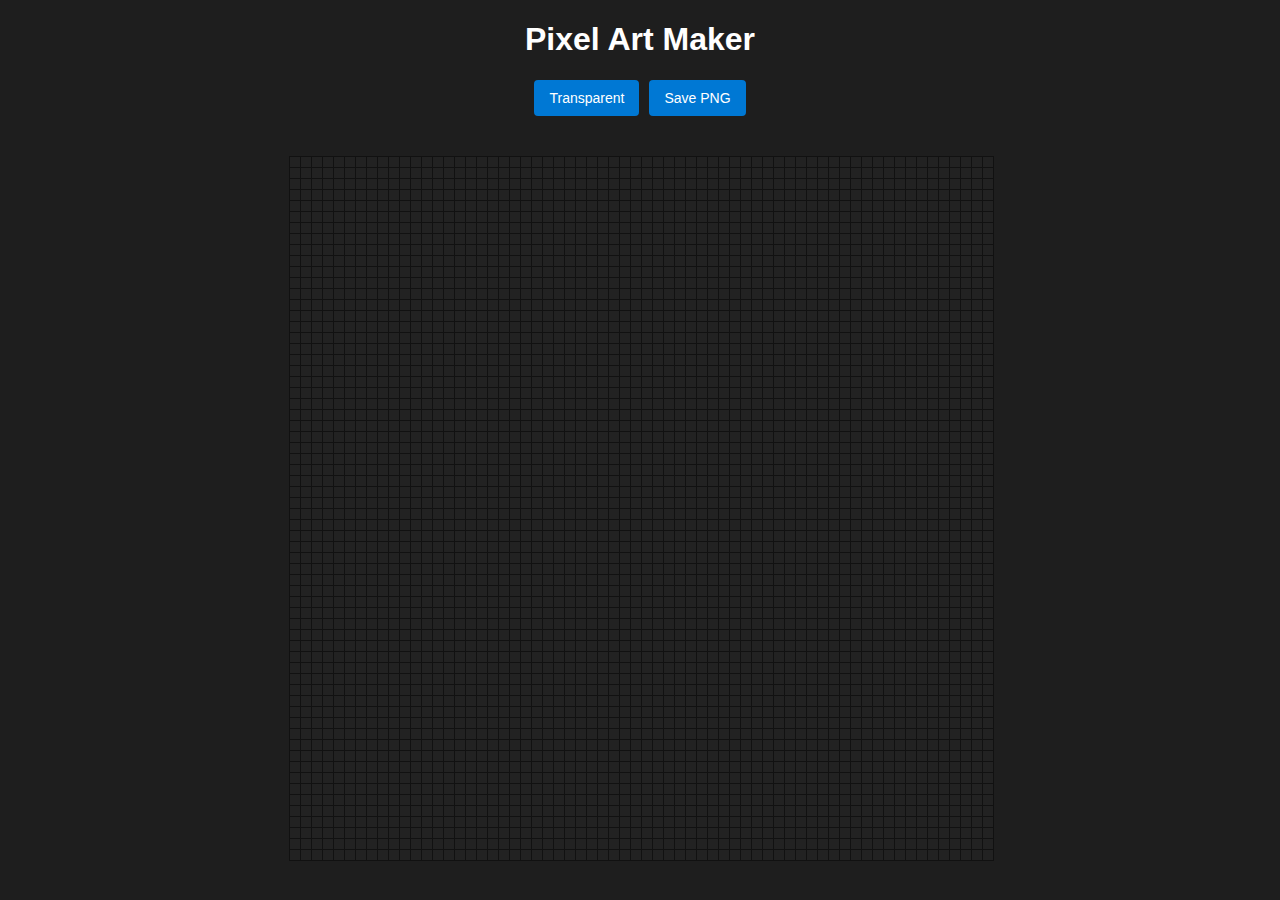
<file: index.html>
<!DOCTYPE html>
<html lang="en">
<head>
  <meta charset="UTF-8" />
  <title>Pixel Art Maker</title>
  <style>
    body {
      margin: 0;
      font-family: sans-serif;
      display: flex;
      flex-direction: column;
      align-items: center;
      background: #1e1e1e;
      color: white;
    }

    #grid {
      display: grid;
      grid-template-columns: repeat(64, 10px);
      grid-template-rows: repeat(64, 10px);
      gap: 1px;
      margin: 20px auto;
      background: #333;
    }

    .cell {
      width: 10px;
      height: 10px;
      background: #222;
      border: 1px solid #111;
      transition: background 0.2s;
    }

    .cell:hover {
      background: #555;
      cursor: pointer;
    }

    #controls {
      display: flex;
      align-items: center;
      gap: 10px;
      margin-bottom: 20px;
    }

    #colorPicker {
      display: none;
    }

    button {
      padding: 10px 15px;
      font-size: 14px;
      cursor: pointer;
      background: #0078d4;
      color: white;
      border: none;
      border-radius: 4px;
    }

    canvas {
      display: none;
    }
  </style>
</head>
<body>
  <h1>Pixel Art Maker</h1>
  <div id="controls">
    <input type="color" id="colorPicker" value="#ff0000">
    <button id="transparentBtn">Transparent</button>
    <button id="saveBtn">Save PNG</button>
  </div>
  <div id="grid"></div>
  <canvas id="canvas" width="640" height="640"></canvas>

  <script>
    const grid = document.getElementById('grid');
    const colorPicker = document.getElementById('colorPicker');
    const transparentBtn = document.getElementById('transparentBtn');
    const saveBtn = document.getElementById('saveBtn');
    const canvas = document.getElementById('canvas');
    const ctx = canvas.getContext('2d');
    const cells = [];

    // Create grid
    for (let i = 0; i < 64 * 64; i++) {
      const cell = document.createElement('div');
      cell.className = 'cell';
      grid.appendChild(cell);
      cells.push(cell);

      cell.addEventListener('click', () => {
        colorPicker.style.display = 'inline-block';
        colorPicker.oninput = () => {
          cell.style.background = colorPicker.value;
          colorPicker.style.display = 'none';
        };
      });
    }

    // Transparent button
    transparentBtn.onclick = () => {
      cells.forEach(cell => {
        if (cell.style.background === 'rgba(0, 0, 0, 0)') return;
        cell.style.background = 'rgba(0, 0, 0, 0)';
      });
    };

    // Save as PNG
    saveBtn.onclick = () => {
      cells.forEach((cell, i) => {
        const col = i % 64;
        const row = Math.floor(i / 64);
        const bg = window.getComputedStyle(cell).backgroundColor;
        ctx.fillStyle = bg.includes('rgba(0, 0, 0, 0)') ? 'rgba(0,0,0,0)' : bg;
        ctx.fillRect(col * 10, row * 10, 10, 10);
      });
      const link = document.createElement('a');
      link.download = 'pixel_art.png';
      link.href = canvas.toDataURL();
      link.click();
    };
  </script>
</body>
</html>
</file>
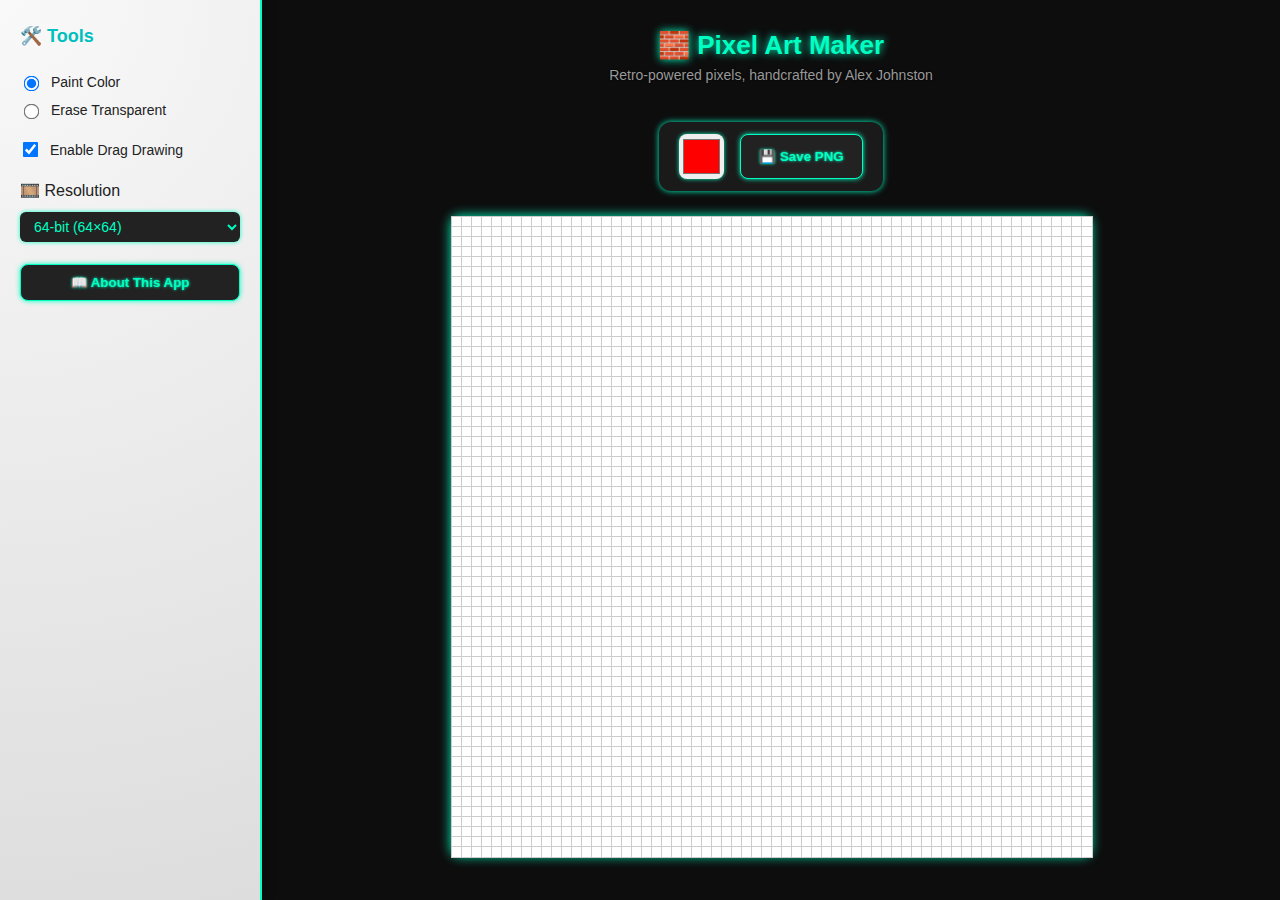
<file: Pixel_App_Final/index.html>
<!DOCTYPE html>
<html lang="en">
<head>
  <meta charset="UTF-8" />
  <title>Pixel Art Maker v1.2 — Alex Johnston</title>
  <link rel="stylesheet" href="style.css" />
</head>
<body>
  <div id="layout">
    <aside id="sidebar">
      <h2>🛠️ Tools</h2>

      <div class="tool-section">
        <label class="toggle">
          <input type="radio" name="mode" value="color" checked />
          <span class="tag">Paint Color</span>
        </label>
        <label class="toggle">
          <input type="radio" name="mode" value="transparent" />
          <span class="tag">Erase Transparent</span>
        </label>
      </div>

      <div class="tool-section">
        <label class="toggle">
          <input type="checkbox" id="dragToggle" checked />
          <span class="tag">Enable Drag Drawing</span>
        </label>
      </div>

      <div class="tool-section">
        <label for="resolution">🎞️ Resolution</label>
        <select id="resolution">
          <option value="16">8-bit (16×16)</option>
          <option value="32">24-bit (32×32)</option>
          <option value="64" selected>64-bit (64×64)</option>
          <option value="128">128-bit (128×128)</option>
        </select>
      </div>

      <div class="tool-section">
        <button onclick="location.href='about.html'" id="aboutBtn">📖 About This App</button>
      </div>
    </aside>

    <main>
      <header>
        <h1>🧱 Pixel Art Maker</h1>
        <p class="subheading">Retro-powered pixels, handcrafted by Alex Johnston</p>
      </header>

      <section id="controls">
        <input type="color" id="colorPicker" value="#ff0000" />
        <button id="saveBtn">💾 Save PNG</button>
      </section>

      <div id="grid"></div>
      <canvas id="canvas" width="640" height="640"></canvas>

      <footer>
        <div class="dev-info">
          <strong>Version 1.2</strong> — Built by <strong>Alex Johnston</strong><br />
          <a href="https://github.com/ajohnston49" target="_blank">GitHub: ajohnston49</a><br />
          <span>Modular coder | Pixel engineer | Fast thinker</span>
        </div>
      </footer>
    </main>
  </div>

  <script>
    const grid = document.getElementById('grid');
    const resolution = document.getElementById('resolution');
    const colorPicker = document.getElementById('colorPicker');
    const saveBtn = document.getElementById('saveBtn');
    const canvas = document.getElementById('canvas');
    const ctx = canvas.getContext('2d');
    const dragToggle = document.getElementById('dragToggle');

    let cells = [];
    let currentColor = colorPicker.value;
    let paintMode = 'color';
    let gridSize = parseInt(resolution.value);
    const canvasSize = 640;
    let isMouseDown = false;
    let dragEnabled = dragToggle.checked;

    dragToggle.addEventListener('change', (e) => {
      dragEnabled = e.target.checked;
    });

    document.body.addEventListener('mousedown', () => isMouseDown = true);
    document.body.addEventListener('mouseup', () => isMouseDown = false);

    function clearGrid() {
      grid.innerHTML = '';
      cells = [];
    }

    function createGrid(size) {
      clearGrid();
      gridSize = size;
      const cellSize = canvasSize / size;

      grid.style.width = `${canvasSize}px`;
      grid.style.height = `${canvasSize}px`;
      grid.style.gridTemplateColumns = `repeat(${size}, ${cellSize}px)`;
      grid.style.gridTemplateRows = `repeat(${size}, ${cellSize}px)`;

      canvas.width = canvasSize;
      canvas.height = canvasSize;

      for (let i = 0; i < size * size; i++) {
        const cell = document.createElement('div');
        cell.className = 'cell';
        cell.style.width = `${cellSize}px`;
        cell.style.height = `${cellSize}px`;
        grid.appendChild(cell);
        cells.push(cell);

        cell.addEventListener('mousedown', () => applyPaint(cell));
        cell.addEventListener('mouseenter', () => {
          if (isMouseDown && dragEnabled) applyPaint(cell);
        });
      }
    }

    function applyPaint(cell) {
      cell.style.background = (paintMode === 'color') ? currentColor : 'rgba(0,0,0,0)';
    }

    colorPicker.addEventListener('input', () => {
      currentColor = colorPicker.value;
    });

    resolution.addEventListener('change', () => {
      const newSize = parseInt(resolution.value);
      createGrid(newSize);
    });

    document.querySelectorAll('input[name="mode"]').forEach(radio => {
      radio.addEventListener('change', () => {
        paintMode = radio.value;
      });
    });

    saveBtn.onclick = () => {
      cells.forEach((cell, i) => {
        const col = i % gridSize;
        const row = Math.floor(i / gridSize);
        const bg = window.getComputedStyle(cell).backgroundColor;
        ctx.fillStyle = bg.includes('rgba(0, 0, 0, 0)') ? 'rgba(0,0,0,0)' : bg;
        ctx.fillRect(col * 10, row * 10, 10, 10);
      });
      const link = document.createElement('a');
      link.download = `pixel_art_${gridSize}x${gridSize}.png`;
      link.href = canvas.toDataURL();
      link.click();
    };

    createGrid(gridSize);
  </script>
</body>
</html>
</file>
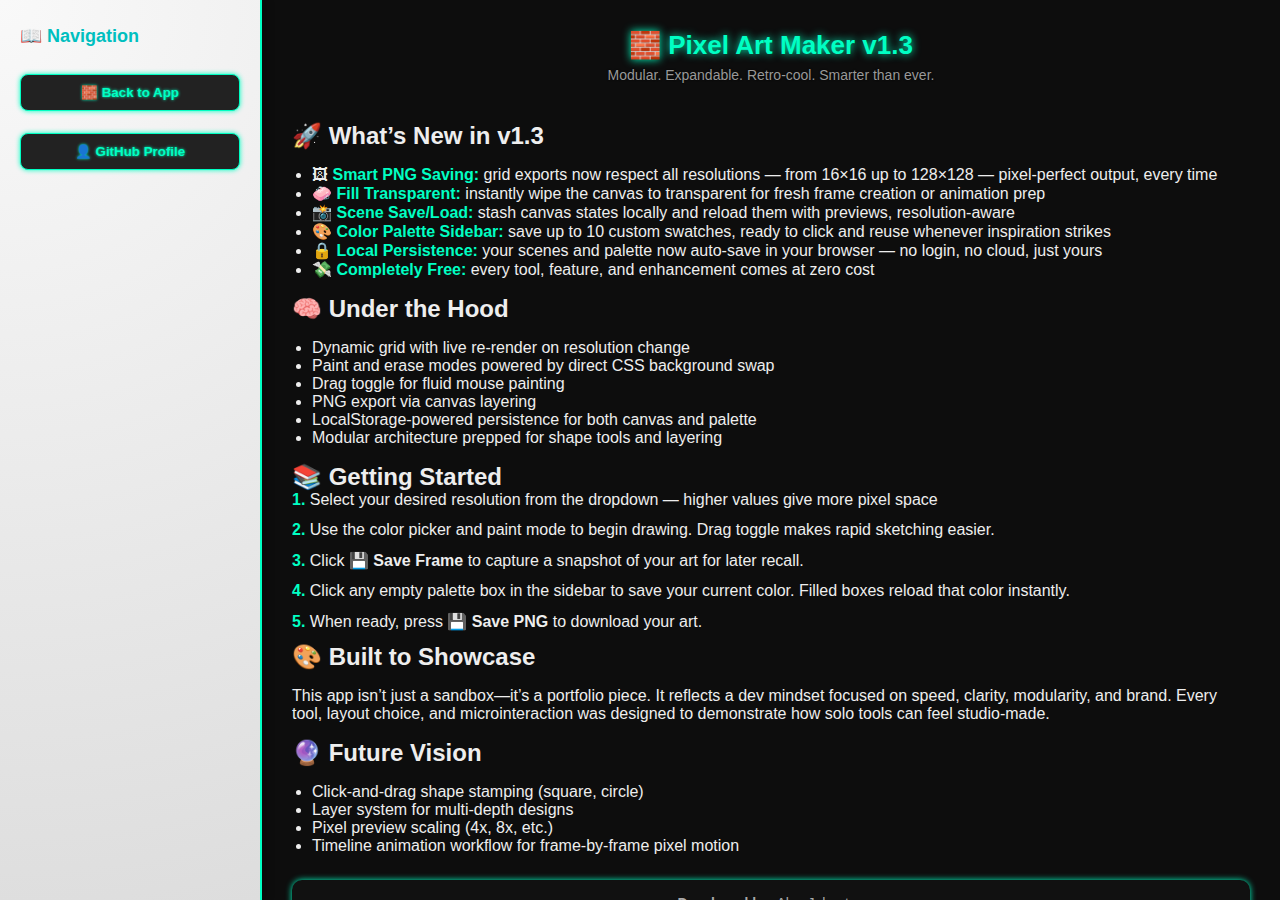
<file: about.html>
<!DOCTYPE html>
<html lang="en">
<head>
  <meta charset="UTF-8">
  <title>About Pixel Art Maker</title>
  <link rel="stylesheet" href="style.css">
  <style>
    .about ul {
      padding-left: 20px;
    }

    .tutorial-step {
      margin-bottom: 12px;
    }

    .highlight {
      color: #00ffc3;
      font-weight: bold;
    }
  </style>
</head>
<body>
  <div id="layout">
    <aside id="sidebar">
      <h2>📖 Navigation</h2>
      <div class="tool-section">
        <button onclick="location.href='index.html'">🧱 Back to App</button>
      </div>
      <div class="tool-section">
        <button onclick="location.href='https://github.com/ajohnston49'" target="_blank">👤 GitHub Profile</button>
      </div>
    </aside>

    <main>
      <header>
        <h1>🧱 Pixel Art Maker v1.3</h1>
        <p class="subheading">Modular. Expandable. Retro-cool. Smarter than ever.</p>
      </header>

      <section class="about">
        <h2>🚀 What’s New in v1.3</h2>
        <ul>
          <li>🖼 <span class="highlight">Smart PNG Saving:</span> grid exports now respect all resolutions — from 16×16 up to 128×128 — pixel-perfect output, every time</li>
          <li>🧼 <span class="highlight">Fill Transparent:</span> instantly wipe the canvas to transparent for fresh frame creation or animation prep</li>
          <li>📸 <span class="highlight">Scene Save/Load:</span> stash canvas states locally and reload them with previews, resolution-aware</li>
          <li>🎨 <span class="highlight">Color Palette Sidebar:</span> save up to 10 custom swatches, ready to click and reuse whenever inspiration strikes</li>
          <li>🔒 <span class="highlight">Local Persistence:</span> your scenes and palette now auto-save in your browser — no login, no cloud, just yours</li>
          <li>💸 <span class="highlight">Completely Free:</span> every tool, feature, and enhancement comes at zero cost</li>
        </ul>

        <h2>🧠 Under the Hood</h2>
        <ul>
          <li>Dynamic grid with live re-render on resolution change</li>
          <li>Paint and erase modes powered by direct CSS background swap</li>
          <li>Drag toggle for fluid mouse painting</li>
          <li>PNG export via canvas layering</li>
          <li>LocalStorage-powered persistence for both canvas and palette</li>
          <li>Modular architecture prepped for shape tools and layering</li>
        </ul>

        <h2>📚 Getting Started</h2>
        <div class="tutorial-step">
          <span class="highlight">1.</span> Select your desired resolution from the dropdown — higher values give more pixel space
        </div>
        <div class="tutorial-step">
          <span class="highlight">2.</span> Use the color picker and paint mode to begin drawing. Drag toggle makes rapid sketching easier.
        </div>
        <div class="tutorial-step">
          <span class="highlight">3.</span> Click <strong>💾 Save Frame</strong> to capture a snapshot of your art for later recall.
        </div>
        <div class="tutorial-step">
          <span class="highlight">4.</span> Click any empty palette box in the sidebar to save your current color. Filled boxes reload that color instantly.
        </div>
        <div class="tutorial-step">
          <span class="highlight">5.</span> When ready, press <strong>💾 Save PNG</strong> to download your art.
        </div>

        <h2>🎨 Built to Showcase</h2>
        <p>
          This app isn’t just a sandbox—it’s a portfolio piece. It reflects a dev mindset focused on speed, clarity, modularity, and brand. Every tool, layout choice, and microinteraction was designed to demonstrate how solo tools can feel studio-made.
        </p>

        <h2>🔮 Future Vision</h2>
        <ul>
          <li>Click-and-drag shape stamping (square, circle)</li>
          <li>Layer system for multi-depth designs</li>
          <li>Pixel preview scaling (4x, 8x, etc.)</li>
          <li>Timeline animation workflow for frame-by-frame pixel motion</li>
        </ul>

        <footer>
          <div class="dev-info">
            <strong>Developed by:</strong> Alex Johnston<br/>
            <a href="https://github.com/ajohnston49" target="_blank">GitHub: ajohnston49</a><br/>
            <span>Modular coder | Pixel engineer | Fast thinker</span>
          </div>
        </footer>
      </section>
    </main>
  </div>
</body>
</html>
</file>
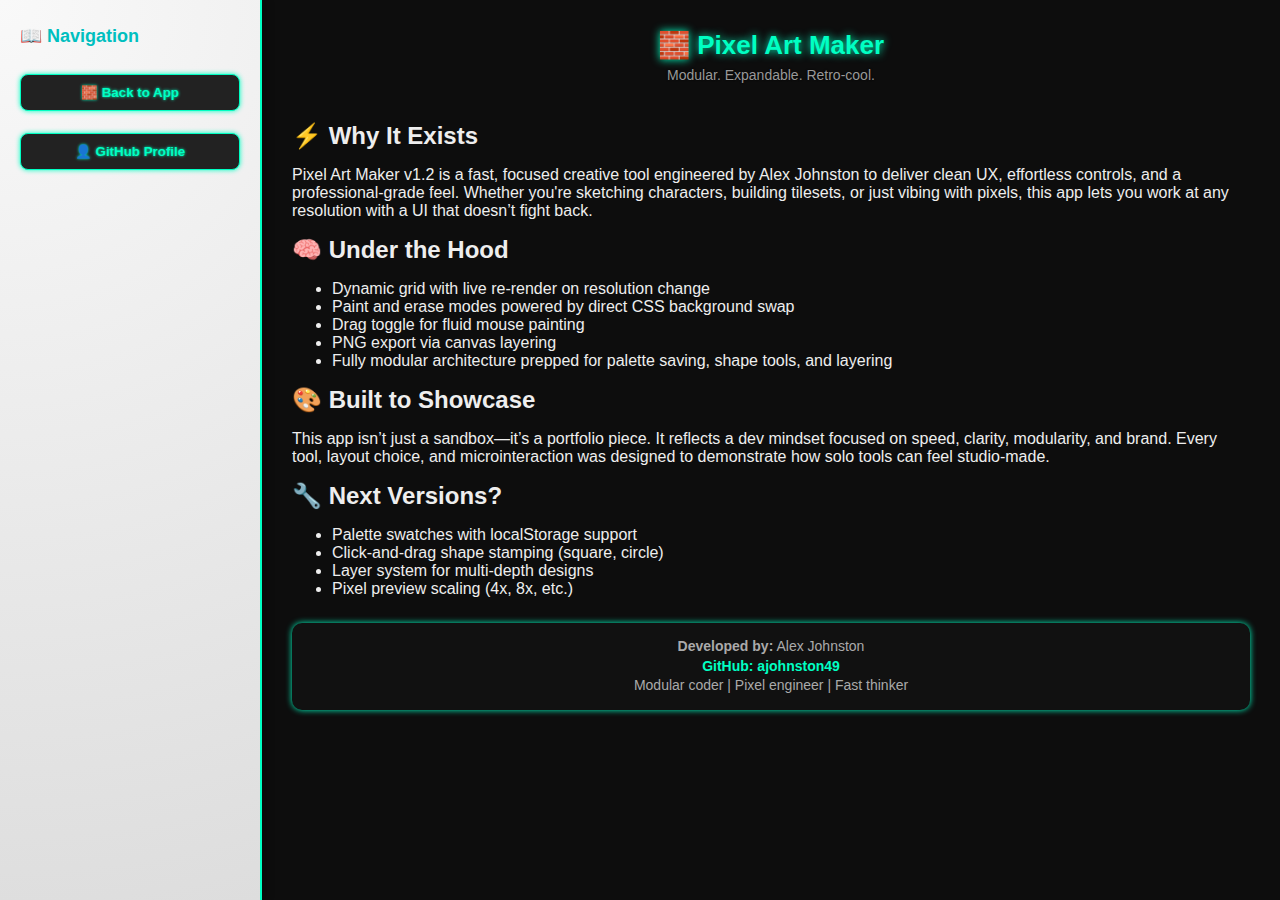
<file: Pixel_App_Final/about.html>
<!DOCTYPE html>
<html lang="en">
<head>
  <meta charset="UTF-8">
  <title>About Pixel Art Maker</title>
  <link rel="stylesheet" href="style.css">
</head>
<body>
  <div id="layout">
    <aside id="sidebar">
      <h2>📖 Navigation</h2>
      <div class="tool-section">
        <button onclick="location.href='index.html'">🧱 Back to App</button>
      </div>
      <div class="tool-section">
        <button onclick="location.href='https://github.com/ajohnston49'" target="_blank">👤 GitHub Profile</button>
      </div>
    </aside>

    <main>
      <header>
        <h1>🧱 Pixel Art Maker</h1>
        <p class="subheading">Modular. Expandable. Retro-cool.</p>
      </header>

      <section class="about">
        <h2>⚡ Why It Exists</h2>
        <p>
          Pixel Art Maker v1.2 is a fast, focused creative tool engineered by Alex Johnston to deliver clean UX, effortless controls, and a professional-grade feel. Whether you're sketching characters, building tilesets, or just vibing with pixels, this app lets you work at any resolution with a UI that doesn’t fight back.
        </p>

        <h2>🧠 Under the Hood</h2>
        <ul>
          <li>Dynamic grid with live re-render on resolution change</li>
          <li>Paint and erase modes powered by direct CSS background swap</li>
          <li>Drag toggle for fluid mouse painting</li>
          <li>PNG export via canvas layering</li>
          <li>Fully modular architecture prepped for palette saving, shape tools, and layering</li>
        </ul>

        <h2>🎨 Built to Showcase</h2>
        <p>
          This app isn’t just a sandbox—it’s a portfolio piece. It reflects a dev mindset focused on speed, clarity, modularity, and brand. Every tool, layout choice, and microinteraction was designed to demonstrate how solo tools can feel studio-made.
        </p>

        <h2>🔧 Next Versions?</h2>
        <ul>
          <li>Palette swatches with localStorage support</li>
          <li>Click-and-drag shape stamping (square, circle)</li>
          <li>Layer system for multi-depth designs</li>
          <li>Pixel preview scaling (4x, 8x, etc.)</li>
        </ul>

        <footer>
          <div class="dev-info">
            <strong>Developed by:</strong> Alex Johnston<br/>
            <a href="https://github.com/ajohnston49" target="_blank">GitHub: ajohnston49</a><br/>
            <span>Modular coder | Pixel engineer | Fast thinker</span>
          </div>
        </footer>
      </section>
    </main>
  </div>
</body>
</html>
</file>
<file: Pixel_App_Final/style.css>
/* === RESET + BASE === */
body {
  margin: 0;
  font-family: 'Segoe UI', sans-serif;
  background: #0d0d0d;
  color: #eee;
  overflow: hidden;
}

h1, h2 {
  margin: 0;
  font-weight: 700;
  font-size: 24px;
}

.subheading {
  margin-top: 6px;
  font-size: 14px;
  color: #999;
  text-shadow: 0 0 2px #000;
}

/* === GRID LAYOUT === */
#layout {
  display: flex;
  height: 100vh;
}

/* === SIDEBAR === */
#sidebar {
  width: 220px;
  padding: 25px 20px;
  background: radial-gradient(circle at top left, #f9f9f9, #ddd);
  color: #222;
  box-shadow: 2px 0 10px rgba(0,0,0,0.3);
  border-right: 2px solid #00ffc3;
  display: flex;
  flex-direction: column;
  gap: 22px;
}

#sidebar h2 {
  font-size: 18px;
  color: #00bfbf;
  margin-bottom: 5px;
}

/* === TOOL GROUPING === */
.tool-section {
  display: flex;
  flex-direction: column;
  gap: 12px;
}

.toggle {
  display: flex;
  align-items: center;
  gap: 10px;
  font-size: 14px;
  cursor: pointer;
}

.toggle input[type="radio"],
.toggle input[type="checkbox"] {
  transform: scale(1.2);
}

select {
  padding: 6px 10px;
  border-radius: 6px;
  border: none;
  font-size: 14px;
  background: #222;
  color: #00ffc3;
  box-shadow: 0 0 4px #00ffc3;
}

/* === MAIN PANEL === */
main {
  flex: 1;
  padding: 30px;
  overflow-y: auto;
  display: flex;
  flex-direction: column;
  align-items: center;
}

/* === HEADER === */
header {
  text-align: center;
  margin-bottom: 25px;
}

h1 {
  font-size: 26px;
  color: #00ffc3;
  text-shadow: 0 0 8px #00ffc3;
}

/* === CONTROLS === */
#controls {
  display: flex;
  gap: 16px;
  margin-bottom: 25px;
  background: #1a1a1a;
  padding: 12px 20px;
  border-radius: 12px;
  box-shadow: 0 0 6px #00ffc3;
}

input[type="color"] {
  width: 45px;
  height: 45px;
  border-radius: 8px;
  border: none;
  cursor: pointer;
  box-shadow: 0 0 4px #00ffc3;
}

button {
  padding: 10px 18px;
  background: #222;
  color: #00ffc3;
  border: 1px solid #00ffc3;
  border-radius: 8px;
  font-weight: bold;
  cursor: pointer;
  transition: all 0.2s ease;
  text-shadow: 0 0 3px #00ffc3;
  box-shadow: 0 0 5px #00ffc3;
}

button:hover {
  background: #00ffc3;
  color: #111;
}

/* === GRID === */
#grid {
  display: grid;
  margin-bottom: 30px;
  box-shadow: 0 0 12px #00ffc3;
  border-radius: 8px;
  background: #333;
  transition: grid-template-columns 0.2s ease, grid-template-rows 0.2s ease;
}

.cell {
  background: white;
  border: 1px solid #ccc;
  transition: background 0.2s;
}

.cell:hover {
  background: #00ffc3;
  cursor: pointer;
}

/* === CANVAS (HIDDEN) === */
canvas {
  display: none;
}

/* === FOOTER === */
footer {
  margin-top: 25px;
  font-size: 14px;
  color: #aaa;
  text-align: center;
  width: 100%;
}

.dev-info {
  background: #111;
  padding: 14px 20px;
  border-radius: 10px;
  box-shadow: 0 0 6px #00ffc3;
  font-size: 14px;
  line-height: 1.4;
}

.dev-info a {
  color: #00ffc3;
  text-decoration: none;
  font-weight: bold;
}

.dev-info a:hover {
  text-decoration: underline;
}
</file>
<file: style.css>
/* === RESET + BASE === */
body {
  margin: 0;
  font-family: 'Segoe UI', sans-serif;
  background: #0d0d0d;
  color: #eee;
  overflow: hidden;
}

h1, h2 {
  margin: 0;
  font-weight: 700;
  font-size: 24px;
}

.subheading {
  margin-top: 6px;
  font-size: 14px;
  color: #999;
  text-shadow: 0 0 2px #000;
}

/* === GRID LAYOUT === */
#layout {
  display: flex;
  height: 100vh;
}

/* === SIDEBAR === */
#sidebar {
  width: 220px;
  padding: 25px 20px;
  background: radial-gradient(circle at top left, #f9f9f9, #ddd);
  color: #222;
  box-shadow: 2px 0 10px rgba(0,0,0,0.3);
  border-right: 2px solid #00ffc3;
  display: flex;
  flex-direction: column;
  gap: 22px;
}

#sidebar h2 {
  font-size: 18px;
  color: #00bfbf;
  margin-bottom: 5px;
}

/* === TOOL GROUPING === */
.tool-section {
  display: flex;
  flex-direction: column;
  gap: 12px;
}

.toggle {
  display: flex;
  align-items: center;
  gap: 10px;
  font-size: 14px;
  cursor: pointer;
}

.toggle input[type="radio"],
.toggle input[type="checkbox"] {
  transform: scale(1.2);
}

select {
  padding: 6px 10px;
  border-radius: 6px;
  border: none;
  font-size: 14px;
  background: #222;
  color: #00ffc3;
  box-shadow: 0 0 4px #00ffc3;
}

/* === MAIN PANEL === */
main {
  flex: 1;
  padding: 30px;
  overflow-y: auto;
  display: flex;
  flex-direction: column;
  align-items: center;
}

/* === HEADER === */
header {
  text-align: center;
  margin-bottom: 25px;
}

h1 {
  font-size: 26px;
  color: #00ffc3;
  text-shadow: 0 0 8px #00ffc3;
}

/* === CONTROLS === */
#controls {
  display: flex;
  gap: 16px;
  margin-bottom: 25px;
  background: #1a1a1a;
  padding: 12px 20px;
  border-radius: 12px;
  box-shadow: 0 0 6px #00ffc3;
}

input[type="color"] {
  width: 45px;
  height: 45px;
  border-radius: 8px;
  border: none;
  cursor: pointer;
  box-shadow: 0 0 4px #00ffc3;
}

button {
  padding: 10px 18px;
  background: #222;
  color: #00ffc3;
  border: 1px solid #00ffc3;
  border-radius: 8px;
  font-weight: bold;
  cursor: pointer;
  transition: all 0.2s ease;
  text-shadow: 0 0 3px #00ffc3;
  box-shadow: 0 0 5px #00ffc3;
}

button:hover {
  background: #00ffc3;
  color: #111;
}

/* === GRID === */
#grid {
  display: grid;
  margin-bottom: 30px;
  box-shadow: 0 0 12px #00ffc3;
  border-radius: 8px;
  background: #333;
  transition: grid-template-columns 0.2s ease, grid-template-rows 0.2s ease;
}

.cell {
  background: white;
  border: 1px solid #ccc;
  transition: background 0.2s;
}

.cell:hover {
  background: #00ffc3;
  cursor: pointer;
}

/* === CANVAS (HIDDEN) === */
canvas {
  display: none;
}

/* === FOOTER === */
footer {
  margin-top: 25px;
  font-size: 14px;
  color: #aaa;
  text-align: center;
  width: 100%;
}

.dev-info {
  background: #111;
  padding: 14px 20px;
  border-radius: 10px;
  box-shadow: 0 0 6px #00ffc3;
  font-size: 14px;
  line-height: 1.4;
}

.dev-info a {
  color: #00ffc3;
  text-decoration: none;
  font-weight: bold;
}

.dev-info a:hover {
  text-decoration: underline;
}
</file>
